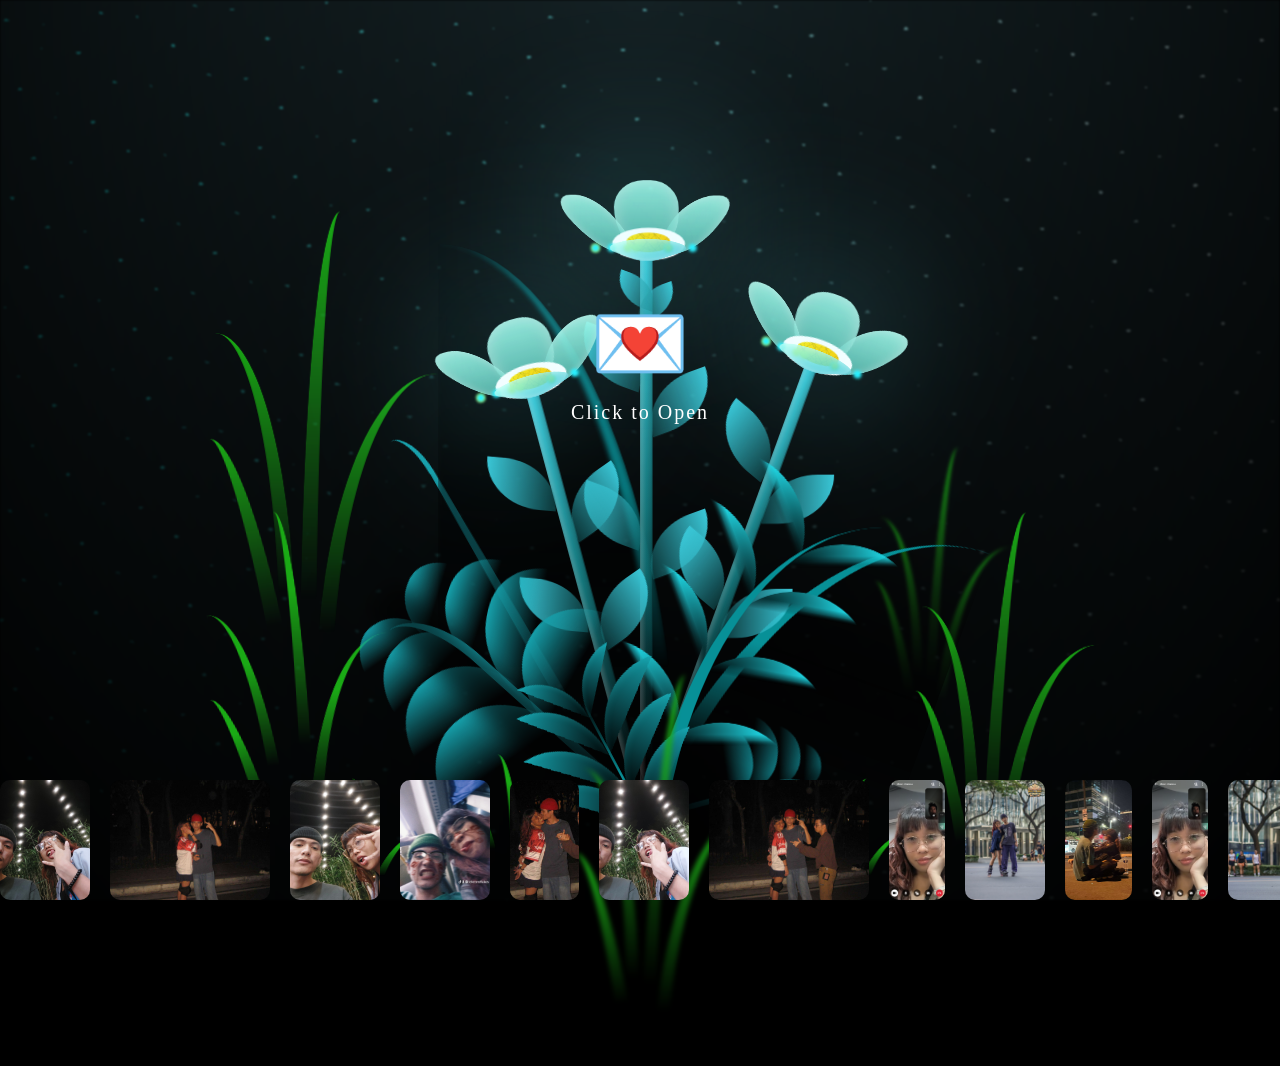
<file: index.html>
<!DOCTYPE html>
<html lang="en">

<head>
  <meta charset="UTF-8">
  <meta http-equiv="X-UA-Compatible" content="IE=edge">
  <meta name="viewport" content="width=device-width, initial-scale=1.0">
  <link rel="stylesheet" href="css/main.css">
  <link rel="icon" href="img/flowers.png" type="image/x-icon">
  <title>flowers</title>
</head>

<body class="container">
  <!-- Pembuat code: https://codepen.io/mdusmanansari/pen/BamepLe -->
  <div class="night"></div>
  <div class="flowers">
    <div class="flower flower--1">
      <div class="flower__leafs flower__leafs--1">
        <div class="flower__leaf flower__leaf--1"></div>
        <div class="flower__leaf flower__leaf--2"></div>
        <div class="flower__leaf flower__leaf--3"></div>
        <div class="flower__leaf flower__leaf--4"></div>
        <div class="flower__white-circle"></div>

        <div class="flower__light flower__light--1"></div>
        <div class="flower__light flower__light--2"></div>
        <div class="flower__light flower__light--3"></div>
        <div class="flower__light flower__light--4"></div>
        <div class="flower__light flower__light--5"></div>
        <div class="flower__light flower__light--6"></div>
        <div class="flower__light flower__light--7"></div>
        <div class="flower__light flower__light--8"></div>

      </div>
      <div class="flower__line">
        <div class="flower__line__leaf flower__line__leaf--1"></div>
        <div class="flower__line__leaf flower__line__leaf--2"></div>
        <div class="flower__line__leaf flower__line__leaf--3"></div>
        <div class="flower__line__leaf flower__line__leaf--4"></div>
        <div class="flower__line__leaf flower__line__leaf--5"></div>
        <div class="flower__line__leaf flower__line__leaf--6"></div>
      </div>
    </div>

    <div class="flower flower--2">
      <div class="flower__leafs flower__leafs--2">
        <div class="flower__leaf flower__leaf--1"></div>
        <div class="flower__leaf flower__leaf--2"></div>
        <div class="flower__leaf flower__leaf--3"></div>
        <div class="flower__leaf flower__leaf--4"></div>
        <div class="flower__white-circle"></div>

        <div class="flower__light flower__light--1"></div>
        <div class="flower__light flower__light--2"></div>
        <div class="flower__light flower__light--3"></div>
        <div class="flower__light flower__light--4"></div>
        <div class="flower__light flower__light--5"></div>
        <div class="flower__light flower__light--6"></div>
        <div class="flower__light flower__light--7"></div>
        <div class="flower__light flower__light--8"></div>

      </div>
      <div class="flower__line">
        <div class="flower__line__leaf flower__line__leaf--1"></div>
        <div class="flower__line__leaf flower__line__leaf--2"></div>
        <div class="flower__line__leaf flower__line__leaf--3"></div>
        <div class="flower__line__leaf flower__line__leaf--4"></div>
      </div>
    </div>

    <div class="flower flower--3">
      <div class="flower__leafs flower__leafs--3">
        <div class="flower__leaf flower__leaf--1"></div>
        <div class="flower__leaf flower__leaf--2"></div>
        <div class="flower__leaf flower__leaf--3"></div>
        <div class="flower__leaf flower__leaf--4"></div>
        <div class="flower__white-circle"></div>

        <div class="flower__light flower__light--1"></div>
        <div class="flower__light flower__light--2"></div>
        <div class="flower__light flower__light--3"></div>
        <div class="flower__light flower__light--4"></div>
        <div class="flower__light flower__light--5"></div>
        <div class="flower__light flower__light--6"></div>
        <div class="flower__light flower__light--7"></div>
        <div class="flower__light flower__light--8"></div>

      </div>
      <div class="flower__line">
        <div class="flower__line__leaf flower__line__leaf--1"></div>
        <div class="flower__line__leaf flower__line__leaf--2"></div>
        <div class="flower__line__leaf flower__line__leaf--3"></div>
        <div class="flower__line__leaf flower__line__leaf--4"></div>
      </div>
    </div>

    <div class="grow-ans" style="--d:1.2s">
      <div class="flower__g-long">
        <div class="flower__g-long__top"></div>
        <div class="flower__g-long__bottom"></div>
      </div>
    </div>

    <div class="growing-grass">
      <div class="flower__grass flower__grass--1">
        <div class="flower__grass--top"></div>
        <div class="flower__grass--bottom"></div>
        <div class="flower__grass__leaf flower__grass__leaf--1"></div>
        <div class="flower__grass__leaf flower__grass__leaf--2"></div>
        <div class="flower__grass__leaf flower__grass__leaf--3"></div>
        <div class="flower__grass__leaf flower__grass__leaf--4"></div>
        <div class="flower__grass__leaf flower__grass__leaf--5"></div>
        <div class="flower__grass__leaf flower__grass__leaf--6"></div>
        <div class="flower__grass__leaf flower__grass__leaf--7"></div>
        <div class="flower__grass__leaf flower__grass__leaf--8"></div>
        <div class="flower__grass__overlay"></div>
      </div>
    </div>

    <div class="growing-grass">
      <div class="flower__grass flower__grass--2">
        <div class="flower__grass--top"></div>
        <div class="flower__grass--bottom"></div>
        <div class="flower__grass__leaf flower__grass__leaf--1"></div>
        <div class="flower__grass__leaf flower__grass__leaf--2"></div>
        <div class="flower__grass__leaf flower__grass__leaf--3"></div>
        <div class="flower__grass__leaf flower__grass__leaf--4"></div>
        <div class="flower__grass__leaf flower__grass__leaf--5"></div>
        <div class="flower__grass__leaf flower__grass__leaf--6"></div>
        <div class="flower__grass__leaf flower__grass__leaf--7"></div>
        <div class="flower__grass__leaf flower__grass__leaf--8"></div>
        <div class="flower__grass__overlay"></div>
      </div>
    </div>

    <div class="grow-ans" style="--d:2.4s">
      <div class="flower__g-right flower__g-right--1">
        <div class="leaf"></div>
      </div>
    </div>

    <div class="grow-ans" style="--d:2.8s">
      <div class="flower__g-right flower__g-right--2">
        <div class="leaf"></div>
      </div>
    </div>

    <div class="grow-ans" style="--d:2.8s">
      <div class="flower__g-front">
        <div class="flower__g-front__leaf-wrapper flower__g-front__leaf-wrapper--1">
          <div class="flower__g-front__leaf"></div>
        </div>
        <div class="flower__g-front__leaf-wrapper flower__g-front__leaf-wrapper--2">
          <div class="flower__g-front__leaf"></div>
        </div>
        <div class="flower__g-front__leaf-wrapper flower__g-front__leaf-wrapper--3">
          <div class="flower__g-front__leaf"></div>
        </div>
        <div class="flower__g-front__leaf-wrapper flower__g-front__leaf-wrapper--4">
          <div class="flower__g-front__leaf"></div>
        </div>
        <div class="flower__g-front__leaf-wrapper flower__g-front__leaf-wrapper--5">
          <div class="flower__g-front__leaf"></div>
        </div>
        <div class="flower__g-front__leaf-wrapper flower__g-front__leaf-wrapper--6">
          <div class="flower__g-front__leaf"></div>
        </div>
        <div class="flower__g-front__leaf-wrapper flower__g-front__leaf-wrapper--7">
          <div class="flower__g-front__leaf"></div>
        </div>
        <div class="flower__g-front__leaf-wrapper flower__g-front__leaf-wrapper--8">
          <div class="flower__g-front__leaf"></div>
        </div>
        <div class="flower__g-front__line"></div>
      </div>
    </div>

    <div class="grow-ans" style="--d:3.2s">
      <div class="flower__g-fr">
        <div class="leaf"></div>
        <div class="flower__g-fr__leaf flower__g-fr__leaf--1"></div>
        <div class="flower__g-fr__leaf flower__g-fr__leaf--2"></div>
        <div class="flower__g-fr__leaf flower__g-fr__leaf--3"></div>
        <div class="flower__g-fr__leaf flower__g-fr__leaf--4"></div>
        <div class="flower__g-fr__leaf flower__g-fr__leaf--5"></div>
        <div class="flower__g-fr__leaf flower__g-fr__leaf--6"></div>
        <div class="flower__g-fr__leaf flower__g-fr__leaf--7"></div>
        <div class="flower__g-fr__leaf flower__g-fr__leaf--8"></div>
      </div>
    </div>

    <div class="long-g long-g--0">
      <div class="grow-ans" style="--d:3s">
        <div class="leaf leaf--0"></div>
      </div>
      <div class="grow-ans" style="--d:2.2s">
        <div class="leaf leaf--1"></div>
      </div>
      <div class="grow-ans" style="--d:3.4s">
        <div class="leaf leaf--2"></div>
      </div>
      <div class="grow-ans" style="--d:3.6s">
        <div class="leaf leaf--3"></div>
      </div>
    </div>

    <div class="long-g long-g--1">
      <div class="grow-ans" style="--d:3.6s">
        <div class="leaf leaf--0"></div>
      </div>
      <div class="grow-ans" style="--d:3.8s">
        <div class="leaf leaf--1"></div>
      </div>
      <div class="grow-ans" style="--d:4s">
        <div class="leaf leaf--2"></div>
      </div>
      <div class="grow-ans" style="--d:4.2s">
        <div class="leaf leaf--3"></div>
      </div>
    </div>

    <div class="long-g long-g--2">
      <div class="grow-ans" style="--d:4s">
        <div class="leaf leaf--0"></div>
      </div>
      <div class="grow-ans" style="--d:4.2s">
        <div class="leaf leaf--1"></div>
      </div>
      <div class="grow-ans" style="--d:4.4s">
        <div class="leaf leaf--2"></div>
      </div>
      <div class="grow-ans" style="--d:4.6s">
        <div class="leaf leaf--3"></div>
      </div>
    </div>

    <div class="long-g long-g--3">
      <div class="grow-ans" style="--d:4s">
        <div class="leaf leaf--0"></div>
      </div>
      <div class="grow-ans" style="--d:4.2s">
        <div class="leaf leaf--1"></div>
      </div>
      <div class="grow-ans" style="--d:3s">
        <div class="leaf leaf--2"></div>
      </div>
      <div class="grow-ans" style="--d:3.6s">
        <div class="leaf leaf--3"></div>
      </div>
    </div>

    <div class="long-g long-g--4">
      <div class="grow-ans" style="--d:4s">
        <div class="leaf leaf--0"></div>
      </div>
      <div class="grow-ans" style="--d:4.2s">
        <div class="leaf leaf--1"></div>
      </div>
      <div class="grow-ans" style="--d:3s">
        <div class="leaf leaf--2"></div>
      </div>
      <div class="grow-ans" style="--d:3.6s">
        <div class="leaf leaf--3"></div>
      </div>
    </div>

    <div class="long-g long-g--5">
      <div class="grow-ans" style="--d:4s">
        <div class="leaf leaf--0"></div>
      </div>
      <div class="grow-ans" style="--d:4.2s">
        <div class="leaf leaf--1"></div>
      </div>
      <div class="grow-ans" style="--d:3s">
        <div class="leaf leaf--2"></div>
      </div>
      <div class="grow-ans" style="--d:3.6s">
        <div class="leaf leaf--3"></div>
      </div>
    </div>

    <div class="long-g long-g--6">
      <div class="grow-ans" style="--d:4.2s">
        <div class="leaf leaf--0"></div>
      </div>
      <div class="grow-ans" style="--d:4.4s">
        <div class="leaf leaf--1"></div>
      </div>
      <div class="grow-ans" style="--d:4.6s">
        <div class="leaf leaf--2"></div>
      </div>
      <div class="grow-ans" style="--d:4.8s">
        <div class="leaf leaf--3"></div>
      </div>
    </div>

    <div class="long-g long-g--7">
      <div class="grow-ans" style="--d:3s">
        <div class="leaf leaf--0"></div>
      </div>
      <div class="grow-ans" style="--d:3.2s">
        <div class="leaf leaf--1"></div>
      </div>
      <div class="grow-ans" style="--d:3.5s">
        <div class="leaf leaf--2"></div>
      </div>
      <div class="grow-ans" style="--d:3.6s">
        <div class="leaf leaf--3"></div>
      </div>
    </div>
  </div>

  <div class="image-strip">
    <div class="strip-track" id="stripTrack"></div>
  </div>



  <!-- MESSAGE -->
  <!-- Envelope Screen -->
  <div class="envelope-wrapper" onclick="openLetter()">
    <div class="envelope">
      <div class="letter-front">💌</div>
    </div>
    <p class="open-text">Click to Open</p>
  </div>

  <!-- Hidden Message -->
  <div class="message-box hidden" id="loveMessage">
    <h1 class="message-title">Happy Valentine’s Day ❤️</h1>
    <p class="message-text">
      Hello love,<br><br>

      Super lucky ko kasi nakilala kita hehe.
      I don't have a gift, pero andito naman ako —
      your lover-skater na laging ready mag-assist sayo.
      (Sana magpa-assist ka pa rin kahit marunong ka na mag-stop 😄.)<br><br>

      Thank you for letting me guide you on your first day
      at sa mga tawanan natin.<br><br>

      Here’s to more skate dates and many more months with you. 💕<br><br>

      <strong>I LOVE YOU AND I MISS YOU SUPER</strong>
    </p>
  </div>



  <script src="main.js"></script>
</body>

</html>
</file>
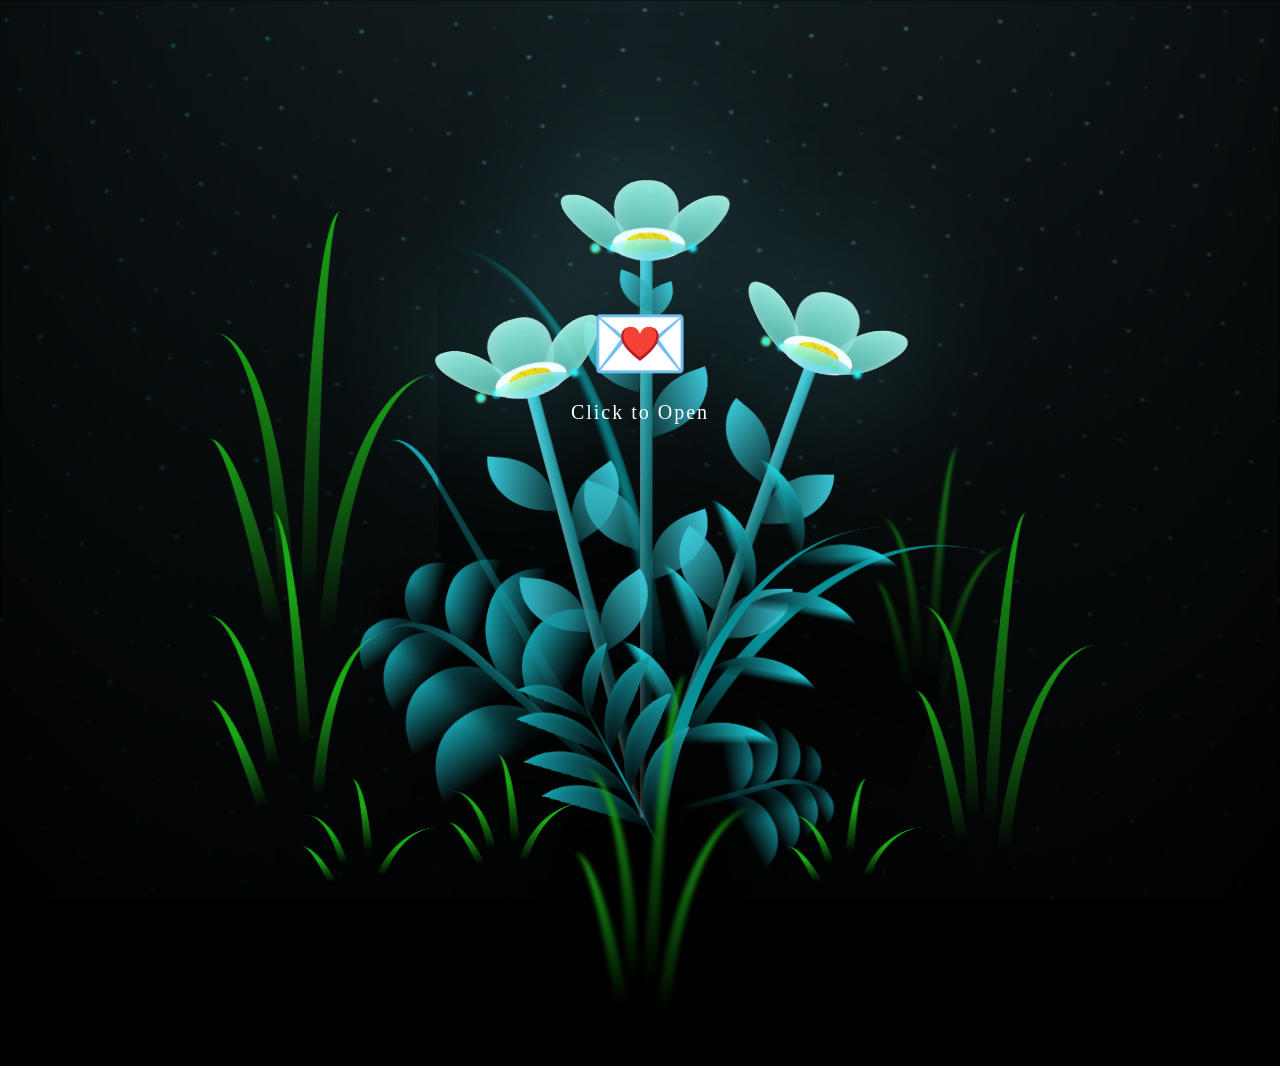
<file: flower.html>
<!DOCTYPE html>
<html lang="en">

<head>
  <meta charset="UTF-8">
  <meta http-equiv="X-UA-Compatible" content="IE=edge">
  <meta name="viewport" content="width=device-width, initial-scale=1.0">
  <link rel="stylesheet" href="css/main.css">
  <link rel="icon" href="img/flowers.png" type="image/x-icon">
  <title>flowers</title>
</head>

<body class="container">
  <!-- Pembuat code: https://codepen.io/mdusmanansari/pen/BamepLe -->
  <div class="night"></div>
  <div class="flowers">
    <div class="flower flower--1">
      <div class="flower__leafs flower__leafs--1">
        <div class="flower__leaf flower__leaf--1"></div>
        <div class="flower__leaf flower__leaf--2"></div>
        <div class="flower__leaf flower__leaf--3"></div>
        <div class="flower__leaf flower__leaf--4"></div>
        <div class="flower__white-circle"></div>

        <div class="flower__light flower__light--1"></div>
        <div class="flower__light flower__light--2"></div>
        <div class="flower__light flower__light--3"></div>
        <div class="flower__light flower__light--4"></div>
        <div class="flower__light flower__light--5"></div>
        <div class="flower__light flower__light--6"></div>
        <div class="flower__light flower__light--7"></div>
        <div class="flower__light flower__light--8"></div>

      </div>
      <div class="flower__line">
        <div class="flower__line__leaf flower__line__leaf--1"></div>
        <div class="flower__line__leaf flower__line__leaf--2"></div>
        <div class="flower__line__leaf flower__line__leaf--3"></div>
        <div class="flower__line__leaf flower__line__leaf--4"></div>
        <div class="flower__line__leaf flower__line__leaf--5"></div>
        <div class="flower__line__leaf flower__line__leaf--6"></div>
      </div>
    </div>

    <div class="flower flower--2">
      <div class="flower__leafs flower__leafs--2">
        <div class="flower__leaf flower__leaf--1"></div>
        <div class="flower__leaf flower__leaf--2"></div>
        <div class="flower__leaf flower__leaf--3"></div>
        <div class="flower__leaf flower__leaf--4"></div>
        <div class="flower__white-circle"></div>

        <div class="flower__light flower__light--1"></div>
        <div class="flower__light flower__light--2"></div>
        <div class="flower__light flower__light--3"></div>
        <div class="flower__light flower__light--4"></div>
        <div class="flower__light flower__light--5"></div>
        <div class="flower__light flower__light--6"></div>
        <div class="flower__light flower__light--7"></div>
        <div class="flower__light flower__light--8"></div>

      </div>
      <div class="flower__line">
        <div class="flower__line__leaf flower__line__leaf--1"></div>
        <div class="flower__line__leaf flower__line__leaf--2"></div>
        <div class="flower__line__leaf flower__line__leaf--3"></div>
        <div class="flower__line__leaf flower__line__leaf--4"></div>
      </div>
    </div>

    <div class="flower flower--3">
      <div class="flower__leafs flower__leafs--3">
        <div class="flower__leaf flower__leaf--1"></div>
        <div class="flower__leaf flower__leaf--2"></div>
        <div class="flower__leaf flower__leaf--3"></div>
        <div class="flower__leaf flower__leaf--4"></div>
        <div class="flower__white-circle"></div>

        <div class="flower__light flower__light--1"></div>
        <div class="flower__light flower__light--2"></div>
        <div class="flower__light flower__light--3"></div>
        <div class="flower__light flower__light--4"></div>
        <div class="flower__light flower__light--5"></div>
        <div class="flower__light flower__light--6"></div>
        <div class="flower__light flower__light--7"></div>
        <div class="flower__light flower__light--8"></div>

      </div>
      <div class="flower__line">
        <div class="flower__line__leaf flower__line__leaf--1"></div>
        <div class="flower__line__leaf flower__line__leaf--2"></div>
        <div class="flower__line__leaf flower__line__leaf--3"></div>
        <div class="flower__line__leaf flower__line__leaf--4"></div>
      </div>
    </div>

    <div class="grow-ans" style="--d:1.2s">
      <div class="flower__g-long">
        <div class="flower__g-long__top"></div>
        <div class="flower__g-long__bottom"></div>
      </div>
    </div>

    <div class="growing-grass">
      <div class="flower__grass flower__grass--1">
        <div class="flower__grass--top"></div>
        <div class="flower__grass--bottom"></div>
        <div class="flower__grass__leaf flower__grass__leaf--1"></div>
        <div class="flower__grass__leaf flower__grass__leaf--2"></div>
        <div class="flower__grass__leaf flower__grass__leaf--3"></div>
        <div class="flower__grass__leaf flower__grass__leaf--4"></div>
        <div class="flower__grass__leaf flower__grass__leaf--5"></div>
        <div class="flower__grass__leaf flower__grass__leaf--6"></div>
        <div class="flower__grass__leaf flower__grass__leaf--7"></div>
        <div class="flower__grass__leaf flower__grass__leaf--8"></div>
        <div class="flower__grass__overlay"></div>
      </div>
    </div>

    <div class="growing-grass">
      <div class="flower__grass flower__grass--2">
        <div class="flower__grass--top"></div>
        <div class="flower__grass--bottom"></div>
        <div class="flower__grass__leaf flower__grass__leaf--1"></div>
        <div class="flower__grass__leaf flower__grass__leaf--2"></div>
        <div class="flower__grass__leaf flower__grass__leaf--3"></div>
        <div class="flower__grass__leaf flower__grass__leaf--4"></div>
        <div class="flower__grass__leaf flower__grass__leaf--5"></div>
        <div class="flower__grass__leaf flower__grass__leaf--6"></div>
        <div class="flower__grass__leaf flower__grass__leaf--7"></div>
        <div class="flower__grass__leaf flower__grass__leaf--8"></div>
        <div class="flower__grass__overlay"></div>
      </div>
    </div>

    <div class="grow-ans" style="--d:2.4s">
      <div class="flower__g-right flower__g-right--1">
        <div class="leaf"></div>
      </div>
    </div>

    <div class="grow-ans" style="--d:2.8s">
      <div class="flower__g-right flower__g-right--2">
        <div class="leaf"></div>
      </div>
    </div>

    <div class="grow-ans" style="--d:2.8s">
      <div class="flower__g-front">
        <div class="flower__g-front__leaf-wrapper flower__g-front__leaf-wrapper--1">
          <div class="flower__g-front__leaf"></div>
        </div>
        <div class="flower__g-front__leaf-wrapper flower__g-front__leaf-wrapper--2">
          <div class="flower__g-front__leaf"></div>
        </div>
        <div class="flower__g-front__leaf-wrapper flower__g-front__leaf-wrapper--3">
          <div class="flower__g-front__leaf"></div>
        </div>
        <div class="flower__g-front__leaf-wrapper flower__g-front__leaf-wrapper--4">
          <div class="flower__g-front__leaf"></div>
        </div>
        <div class="flower__g-front__leaf-wrapper flower__g-front__leaf-wrapper--5">
          <div class="flower__g-front__leaf"></div>
        </div>
        <div class="flower__g-front__leaf-wrapper flower__g-front__leaf-wrapper--6">
          <div class="flower__g-front__leaf"></div>
        </div>
        <div class="flower__g-front__leaf-wrapper flower__g-front__leaf-wrapper--7">
          <div class="flower__g-front__leaf"></div>
        </div>
        <div class="flower__g-front__leaf-wrapper flower__g-front__leaf-wrapper--8">
          <div class="flower__g-front__leaf"></div>
        </div>
        <div class="flower__g-front__line"></div>
      </div>
    </div>

    <div class="grow-ans" style="--d:3.2s">
      <div class="flower__g-fr">
        <div class="leaf"></div>
        <div class="flower__g-fr__leaf flower__g-fr__leaf--1"></div>
        <div class="flower__g-fr__leaf flower__g-fr__leaf--2"></div>
        <div class="flower__g-fr__leaf flower__g-fr__leaf--3"></div>
        <div class="flower__g-fr__leaf flower__g-fr__leaf--4"></div>
        <div class="flower__g-fr__leaf flower__g-fr__leaf--5"></div>
        <div class="flower__g-fr__leaf flower__g-fr__leaf--6"></div>
        <div class="flower__g-fr__leaf flower__g-fr__leaf--7"></div>
        <div class="flower__g-fr__leaf flower__g-fr__leaf--8"></div>
      </div>
    </div>

    <div class="long-g long-g--0">
      <div class="grow-ans" style="--d:3s">
        <div class="leaf leaf--0"></div>
      </div>
      <div class="grow-ans" style="--d:2.2s">
        <div class="leaf leaf--1"></div>
      </div>
      <div class="grow-ans" style="--d:3.4s">
        <div class="leaf leaf--2"></div>
      </div>
      <div class="grow-ans" style="--d:3.6s">
        <div class="leaf leaf--3"></div>
      </div>
    </div>

    <div class="long-g long-g--1">
      <div class="grow-ans" style="--d:3.6s">
        <div class="leaf leaf--0"></div>
      </div>
      <div class="grow-ans" style="--d:3.8s">
        <div class="leaf leaf--1"></div>
      </div>
      <div class="grow-ans" style="--d:4s">
        <div class="leaf leaf--2"></div>
      </div>
      <div class="grow-ans" style="--d:4.2s">
        <div class="leaf leaf--3"></div>
      </div>
    </div>

    <div class="long-g long-g--2">
      <div class="grow-ans" style="--d:4s">
        <div class="leaf leaf--0"></div>
      </div>
      <div class="grow-ans" style="--d:4.2s">
        <div class="leaf leaf--1"></div>
      </div>
      <div class="grow-ans" style="--d:4.4s">
        <div class="leaf leaf--2"></div>
      </div>
      <div class="grow-ans" style="--d:4.6s">
        <div class="leaf leaf--3"></div>
      </div>
    </div>

    <div class="long-g long-g--3">
      <div class="grow-ans" style="--d:4s">
        <div class="leaf leaf--0"></div>
      </div>
      <div class="grow-ans" style="--d:4.2s">
        <div class="leaf leaf--1"></div>
      </div>
      <div class="grow-ans" style="--d:3s">
        <div class="leaf leaf--2"></div>
      </div>
      <div class="grow-ans" style="--d:3.6s">
        <div class="leaf leaf--3"></div>
      </div>
    </div>

    <div class="long-g long-g--4">
      <div class="grow-ans" style="--d:4s">
        <div class="leaf leaf--0"></div>
      </div>
      <div class="grow-ans" style="--d:4.2s">
        <div class="leaf leaf--1"></div>
      </div>
      <div class="grow-ans" style="--d:3s">
        <div class="leaf leaf--2"></div>
      </div>
      <div class="grow-ans" style="--d:3.6s">
        <div class="leaf leaf--3"></div>
      </div>
    </div>

    <div class="long-g long-g--5">
      <div class="grow-ans" style="--d:4s">
        <div class="leaf leaf--0"></div>
      </div>
      <div class="grow-ans" style="--d:4.2s">
        <div class="leaf leaf--1"></div>
      </div>
      <div class="grow-ans" style="--d:3s">
        <div class="leaf leaf--2"></div>
      </div>
      <div class="grow-ans" style="--d:3.6s">
        <div class="leaf leaf--3"></div>
      </div>
    </div>

    <div class="long-g long-g--6">
      <div class="grow-ans" style="--d:4.2s">
        <div class="leaf leaf--0"></div>
      </div>
      <div class="grow-ans" style="--d:4.4s">
        <div class="leaf leaf--1"></div>
      </div>
      <div class="grow-ans" style="--d:4.6s">
        <div class="leaf leaf--2"></div>
      </div>
      <div class="grow-ans" style="--d:4.8s">
        <div class="leaf leaf--3"></div>
      </div>
    </div>

    <div class="long-g long-g--7">
      <div class="grow-ans" style="--d:3s">
        <div class="leaf leaf--0"></div>
      </div>
      <div class="grow-ans" style="--d:3.2s">
        <div class="leaf leaf--1"></div>
      </div>
      <div class="grow-ans" style="--d:3.5s">
        <div class="leaf leaf--2"></div>
      </div>
      <div class="grow-ans" style="--d:3.6s">
        <div class="leaf leaf--3"></div>
      </div>
    </div>
  </div>
  <!-- MESSAGE -->
  <!-- Envelope Screen -->
  <div class="envelope-wrapper" onclick="openLetter()">
    <div class="envelope">
      <div class="letter-front">💌</div>
    </div>
    <p class="open-text">Click to Open</p>
  </div>

  <!-- Hidden Message -->
  <div class="message-box hidden" id="loveMessage">
    <h1 class="message-title">Happy Valentine’s Day ❤️</h1>
    <p class="message-text">
      Hello love,<br><br>

      Super lucky ko kasi nakilala kita hehe.
      I don't have a gift, pero andito naman ako —
      your lover-skater na laging ready mag-assist sayo.
      (Sana magpa-assist ka pa rin kahit marunong ka na mag-stop 😄.)<br><br>

      Thank you for letting me guide you on your first day
      at sa mga tawanan natin.<br><br>

      Here’s to more skate dates and many more months with you. 💕<br><br>

      <strong>I LOVE YOU AND I MISS YOU SUPER</strong>
    </p>
  </div>



  <script src="main.js"></script>
</body>

</html>
</file>
<file: css/main.css>
*,
*::after,
*::before {
  padding: 0;
  margin: 0;
  box-sizing: border-box;
}

:root {
  --dark-color: #000;
}


/* START OF TEXT */
.message-box {
  position: absolute;
  top: 15%;
  left: 50%;
  transform: translateX(-50%);
  text-align: center;
  background: rgba(0, 0, 0, 0.5);
  padding: 25px 35px;
  border-radius: 20px;
  backdrop-filter: blur(10px);
  color: white;
  width: 80%;
  max-width: 400px;
  z-index: 10;
  animation: fadeIn 2s ease-in-out;
}

.message-title {
  font-size: 28px;
  margin-bottom: 10px;
}

.message-text {
  font-size: 16px;
  line-height: 1.6;
}

.message-btn {
  margin-top: 15px;
  padding: 10px 20px;
  border: none;
  border-radius: 20px;
  background: #ff6fa5;
  color: white;
  cursor: pointer;
  transition: 0.3s;
}

.message-btn:hover {
  background: #ff3f8e;
}


/* Envelope Screen */
.envelope-wrapper {
  position: absolute;
  top: 40%;
  left: 50%;
  transform: translate(-50%, -50%);
  text-align: center;
  cursor: pointer;
  z-index: 20;
  animation: fadeIn 2s ease-in-out;
}

.envelope {
  font-size: 80px;
  transition: transform 0.4s ease;
}

.envelope:hover {
  transform: scale(1.2);
}

.open-text {
  margin-top: 10px;
  font-size: 20px;
  color: white;
  letter-spacing: 2px;
}

/* Hide message at first */
.hidden {
  display: none;
}

/* Smooth message appearance */
.message-box {
  animation: fadeUp 1.5s ease forwards;
}

@keyframes fadeUp {
  from { opacity: 0; transform: translate(-50%, 30px); }
  to { opacity: 1; transform: translate(-50%, 0); }
}

/* END OF TEXT */

.message-box {
  transition: all 0.6s ease;
  overflow: hidden;
  cursor: pointer;
  max-height: 1000px; /* large enough to fit content */
  opacity: 1;
}

.hidden {
  display: none;
}

.message-box {
  transition: all 0.6s ease;
  overflow: hidden;
  max-height: 1000px;
  opacity: 1;
  cursor: pointer;
}

.message-box.collapsing {
  max-height: 0;
  opacity: 0;
  padding: 0;
}



/* image strip */
.image-strip {
  width: 100%;
  overflow: hidden;
  position: fixed;   /* change to relative if you want */
  bottom: 0;         /* strip at bottom */
  background: transparent;
}

.strip-track {
  display: flex;
  width: max-content;
  animation: scrollStrip 20s linear infinite;
}

.strip-track img {
  height: 120px;       /* change size here */
  margin-right: 20px;
  border-radius: 10px;
}

@keyframes scrollStrip {
  from {
    transform: translateX(0);
  }
  to {
    transform: translateX(-50%);
  }
}





@keyframes fadeIn {
  from { opacity: 0; transform: translate(-50%, -20px); }
  to { opacity: 1; transform: translate(-50%, 0); }
}


body {
  display: flex;
  align-items: flex-end;
  justify-content: center;
  min-height: 100vh;
  background-color: var(--dark-color);
  overflow: hidden;
  perspective: 1000px;
}

.night {
  position: fixed;
  left: 50%;
  top: 0;
  transform: translateX(-50%);
  width: 100%;
  height: 100%;
  filter: blur(0.1vmin);
  background-image: radial-gradient(
      ellipse at top,
      transparent 0%,
      var(--dark-color)
    ),
    radial-gradient(
      ellipse at bottom,
      var(--dark-color),
      rgba(145, 233, 255, 0.2)
    ),
    repeating-linear-gradient(
      220deg,
      rgb(0, 0, 0) 0px,
      rgb(0, 0, 0) 19px,
      transparent 19px,
      transparent 22px
    ),
    repeating-linear-gradient(
      189deg,
      rgb(0, 0, 0) 0px,
      rgb(0, 0, 0) 19px,
      transparent 19px,
      transparent 22px
    ),
    repeating-linear-gradient(
      148deg,
      rgb(0, 0, 0) 0px,
      rgb(0, 0, 0) 19px,
      transparent 19px,
      transparent 22px
    ),
    linear-gradient(90deg, rgb(0, 255, 250), rgb(240, 240, 240));
}

.flowers {
  position: relative;
  transform: scale(0.9);
}

.flower {
  position: absolute;
  bottom: 10vmin;
  transform-origin: bottom center;
  z-index: 10;
  --fl-speed: 0.8s;
}
.flower--1 {
  -webkit-animation: moving-flower-1 4s linear infinite;
  animation: moving-flower-1 4s linear infinite;
}
.flower--1 .flower__line {
  height: 70vmin;
  -webkit-animation-delay: 0.3s;
  animation-delay: 0.3s;
}
.flower--1 .flower__line__leaf--1 {
  -webkit-animation: blooming-leaf-right var(--fl-speed) 1.6s backwards;
  animation: blooming-leaf-right var(--fl-speed) 1.6s backwards;
}
.flower--1 .flower__line__leaf--2 {
  -webkit-animation: blooming-leaf-right var(--fl-speed) 1.4s backwards;
  animation: blooming-leaf-right var(--fl-speed) 1.4s backwards;
}
.flower--1 .flower__line__leaf--3 {
  -webkit-animation: blooming-leaf-left var(--fl-speed) 1.2s backwards;
  animation: blooming-leaf-left var(--fl-speed) 1.2s backwards;
}
.flower--1 .flower__line__leaf--4 {
  -webkit-animation: blooming-leaf-left var(--fl-speed) 1s backwards;
  animation: blooming-leaf-left var(--fl-speed) 1s backwards;
}
.flower--1 .flower__line__leaf--5 {
  -webkit-animation: blooming-leaf-right var(--fl-speed) 1.8s backwards;
  animation: blooming-leaf-right var(--fl-speed) 1.8s backwards;
}
.flower--1 .flower__line__leaf--6 {
  -webkit-animation: blooming-leaf-left var(--fl-speed) 2s backwards;
  animation: blooming-leaf-left var(--fl-speed) 2s backwards;
}
.flower--2 {
  left: 50%;
  transform: rotate(20deg);
  -webkit-animation: moving-flower-2 4s linear infinite;
  animation: moving-flower-2 4s linear infinite;
}
.flower--2 .flower__line {
  height: 60vmin;
  -webkit-animation-delay: 0.6s;
  animation-delay: 0.6s;
}
.flower--2 .flower__line__leaf--1 {
  -webkit-animation: blooming-leaf-right var(--fl-speed) 1.9s backwards;
  animation: blooming-leaf-right var(--fl-speed) 1.9s backwards;
}
.flower--2 .flower__line__leaf--2 {
  -webkit-animation: blooming-leaf-right var(--fl-speed) 1.7s backwards;
  animation: blooming-leaf-right var(--fl-speed) 1.7s backwards;
}
.flower--2 .flower__line__leaf--3 {
  -webkit-animation: blooming-leaf-left var(--fl-speed) 1.5s backwards;
  animation: blooming-leaf-left var(--fl-speed) 1.5s backwards;
}
.flower--2 .flower__line__leaf--4 {
  -webkit-animation: blooming-leaf-left var(--fl-speed) 1.3s backwards;
  animation: blooming-leaf-left var(--fl-speed) 1.3s backwards;
}
.flower--3 {
  left: 50%;
  transform: rotate(-15deg);
  -webkit-animation: moving-flower-3 4s linear infinite;
  animation: moving-flower-3 4s linear infinite;
}
.flower--3 .flower__line {
  -webkit-animation-delay: 0.9s;
  animation-delay: 0.9s;
}
.flower--3 .flower__line__leaf--1 {
  -webkit-animation: blooming-leaf-right var(--fl-speed) 2.5s backwards;
  animation: blooming-leaf-right var(--fl-speed) 2.5s backwards;
}
.flower--3 .flower__line__leaf--2 {
  -webkit-animation: blooming-leaf-right var(--fl-speed) 2.3s backwards;
  animation: blooming-leaf-right var(--fl-speed) 2.3s backwards;
}
.flower--3 .flower__line__leaf--3 {
  -webkit-animation: blooming-leaf-left var(--fl-speed) 2.1s backwards;
  animation: blooming-leaf-left var(--fl-speed) 2.1s backwards;
}
.flower--3 .flower__line__leaf--4 {
  -webkit-animation: blooming-leaf-left var(--fl-speed) 1.9s backwards;
  animation: blooming-leaf-left var(--fl-speed) 1.9s backwards;
}
.flower__leafs {
  position: relative;
  -webkit-animation: blooming-flower 2s backwards;
  animation: blooming-flower 2s backwards;
}
.flower__leafs--1 {
  -webkit-animation-delay: 1.1s;
  animation-delay: 1.1s;
}
.flower__leafs--2 {
  -webkit-animation-delay: 1.4s;
  animation-delay: 1.4s;
}
.flower__leafs--3 {
  -webkit-animation-delay: 1.7s;
  animation-delay: 1.7s;
}
.flower__leafs::after {
  content: "";
  position: absolute;
  left: 0;
  top: 0;
  transform: translate(-50%, -100%);
  width: 8vmin;
  height: 8vmin;
  background-color: #6bf0ff;
  filter: blur(10vmin);
}
.flower__leaf {
  position: absolute;
  bottom: 0;
  left: 50%;
  width: 8vmin;
  height: 11vmin;
  border-radius: 51% 49% 47% 53%/44% 45% 55% 69%;
  background-color: #a7ffee;
  background-image: linear-gradient(to top, #54b8aa, #a7ffee);
  transform-origin: bottom center;
  opacity: 0.9;
  box-shadow: inset 0 0 2vmin rgba(255, 255, 255, 0.5);
}
.flower__leaf--1 {
  transform: translate(-10%, 1%) rotateY(40deg) rotateX(-50deg);
}
.flower__leaf--2 {
  transform: translate(-50%, -4%) rotateX(40deg);
}
.flower__leaf--3 {
  transform: translate(-90%, 0%) rotateY(45deg) rotateX(50deg);
}
.flower__leaf--4 {
  width: 8vmin;
  height: 8vmin;
  transform-origin: bottom left;
  border-radius: 4vmin 10vmin 4vmin 4vmin;
  transform: translate(0%, 18%) rotateX(70deg) rotate(-43deg);
  background-image: linear-gradient(to top, #39c6d6, #a7ffee);
  z-index: 1;
  opacity: 0.8;
}
.flower__white-circle {
  position: absolute;
  left: -3.5vmin;
  top: -3vmin;
  width: 9vmin;
  height: 4vmin;
  border-radius: 50%;
  background-color: #fff;
}
.flower__white-circle::after {
  content: "";
  position: absolute;
  left: 50%;
  top: 45%;
  transform: translate(-50%, -50%);
  width: 60%;
  height: 60%;
  border-radius: inherit;
  background-image: repeating-linear-gradient(
      135deg,
      rgba(0, 0, 0, 0.03) 0px,
      rgba(0, 0, 0, 0.03) 1px,
      transparent 1px,
      transparent 12px
    ),
    repeating-linear-gradient(
      45deg,
      rgba(0, 0, 0, 0.03) 0px,
      rgba(0, 0, 0, 0.03) 1px,
      transparent 1px,
      transparent 12px
    ),
    repeating-linear-gradient(
      67.5deg,
      rgba(0, 0, 0, 0.03) 0px,
      rgba(0, 0, 0, 0.03) 1px,
      transparent 1px,
      transparent 12px
    ),
    repeating-linear-gradient(
      135deg,
      rgba(0, 0, 0, 0.03) 0px,
      rgba(0, 0, 0, 0.03) 1px,
      transparent 1px,
      transparent 12px
    ),
    repeating-linear-gradient(
      45deg,
      rgba(0, 0, 0, 0.03) 0px,
      rgba(0, 0, 0, 0.03) 1px,
      transparent 1px,
      transparent 12px
    ),
    repeating-linear-gradient(
      112.5deg,
      rgba(0, 0, 0, 0.03) 0px,
      rgba(0, 0, 0, 0.03) 1px,
      transparent 1px,
      transparent 12px
    ),
    repeating-linear-gradient(
      112.5deg,
      rgba(0, 0, 0, 0.03) 0px,
      rgba(0, 0, 0, 0.03) 1px,
      transparent 1px,
      transparent 12px
    ),
    repeating-linear-gradient(
      45deg,
      rgba(0, 0, 0, 0.03) 0px,
      rgba(0, 0, 0, 0.03) 1px,
      transparent 1px,
      transparent 12px
    ),
    repeating-linear-gradient(
      22.5deg,
      rgba(0, 0, 0, 0.03) 0px,
      rgba(0, 0, 0, 0.03) 1px,
      transparent 1px,
      transparent 12px
    ),
    repeating-linear-gradient(
      45deg,
      rgba(0, 0, 0, 0.03) 0px,
      rgba(0, 0, 0, 0.03) 1px,
      transparent 1px,
      transparent 12px
    ),
    repeating-linear-gradient(
      22.5deg,
      rgba(0, 0, 0, 0.03) 0px,
      rgba(0, 0, 0, 0.03) 1px,
      transparent 1px,
      transparent 12px
    ),
    repeating-linear-gradient(
      135deg,
      rgba(0, 0, 0, 0.03) 0px,
      rgba(0, 0, 0, 0.03) 1px,
      transparent 1px,
      transparent 12px
    ),
    repeating-linear-gradient(
      157.5deg,
      rgba(0, 0, 0, 0.03) 0px,
      rgba(0, 0, 0, 0.03) 1px,
      transparent 1px,
      transparent 12px
    ),
    repeating-linear-gradient(
      67.5deg,
      rgba(0, 0, 0, 0.03) 0px,
      rgba(0, 0, 0, 0.03) 1px,
      transparent 1px,
      transparent 12px
    ),
    repeating-linear-gradient(
      67.5deg,
      rgba(0, 0, 0, 0.03) 0px,
      rgba(0, 0, 0, 0.03) 1px,
      transparent 1px,
      transparent 12px
    ),
    linear-gradient(90deg, rgb(255, 235, 18), rgb(255, 206, 0));
}
.flower__line {
  height: 55vmin;
  width: 1.5vmin;
  background-image: linear-gradient(
      to left,
      rgba(0, 0, 0, 0.2),
      transparent,
      rgba(255, 255, 255, 0.2)
    ),
    linear-gradient(to top, transparent 10%, #14757a, #39c6d6);
  box-shadow: inset 0 0 2px rgba(0, 0, 0, 0.5);
  -webkit-animation: grow-flower-tree 4s backwards;
  animation: grow-flower-tree 4s backwards;
}
.flower__line__leaf {
  --w: 7vmin;
  --h: calc(var(--w) + 2vmin);
  position: absolute;
  top: 20%;
  left: 90%;
  width: var(--w);
  height: var(--h);
  border-top-right-radius: var(--h);
  border-bottom-left-radius: var(--h);
  background-image: linear-gradient(to top, rgba(20, 117, 122, 0.4), #39c6d6);
}
.flower__line__leaf--1 {
  transform: rotate(70deg) rotateY(30deg);
}
.flower__line__leaf--2 {
  top: 45%;
  transform: rotate(70deg) rotateY(30deg);
}
.flower__line__leaf--3,
.flower__line__leaf--4,
.flower__line__leaf--6 {
  border-top-right-radius: 0;
  border-bottom-left-radius: 0;
  border-top-left-radius: var(--h);
  border-bottom-right-radius: var(--h);
  left: -460%;
  top: 12%;
  transform: rotate(-70deg) rotateY(30deg);
}
.flower__line__leaf--4 {
  top: 40%;
}

.flower__line__leaf--5 {
  top: 0;
  transform-origin: left;
  transform: rotate(70deg) rotateY(30deg) scale(0.6);
}
.flower__line__leaf--6 {
  top: -2%;
  left: -450%;
  transform-origin: right;
  transform: rotate(-70deg) rotateY(30deg) scale(0.6);
}
.flower__light {
  position: absolute;
  bottom: 0vmin;
  width: 1vmin;
  height: 1vmin;
  background-color: rgb(255, 251, 0);
  border-radius: 50%;
  filter: blur(0.2vmin);
  -webkit-animation: light-ans 4s linear infinite backwards;
  animation: light-ans 4s linear infinite backwards;
}
.flower__light:nth-child(odd) {
  background-color: #23f0ff;
}
.flower__light--1 {
  left: -2vmin;
  -webkit-animation-delay: 1s;
  animation-delay: 1s;
}
.flower__light--2 {
  left: 3vmin;
  -webkit-animation-delay: 0.5s;
  animation-delay: 0.5s;
}
.flower__light--3 {
  left: -6vmin;
  -webkit-animation-delay: 0.3s;
  animation-delay: 0.3s;
}
.flower__light--4 {
  left: 6vmin;
  -webkit-animation-delay: 0.9s;
  animation-delay: 0.9s;
}
.flower__light--5 {
  left: -1vmin;
  -webkit-animation-delay: 1.5s;
  animation-delay: 1.5s;
}
.flower__light--6 {
  left: -4vmin;
  -webkit-animation-delay: 3s;
  animation-delay: 3s;
}
.flower__light--7 {
  left: 3vmin;
  -webkit-animation-delay: 2s;
  animation-delay: 2s;
}
.flower__light--8 {
  left: -6vmin;
  -webkit-animation-delay: 3.5s;
  animation-delay: 3.5s;
}
.flower__grass {
  --c: #159faa;
  --line-w: 1.5vmin;
  position: absolute;
  bottom: 12vmin;
  left: -7vmin;
  display: flex;
  flex-direction: column;
  align-items: flex-end;
  z-index: 20;
  transform-origin: bottom center;
  transform: rotate(-48deg) rotateY(40deg);
}
.flower__grass--1 {
  -webkit-animation: moving-grass 2s linear infinite;
  animation: moving-grass 2s linear infinite;
}
.flower__grass--2 {
  left: 2vmin;
  bottom: 10vmin;
  transform: scale(0.5) rotate(75deg) rotateX(10deg) rotateY(-200deg);
  opacity: 0.8;
  z-index: 0;
  -webkit-animation: moving-grass--2 1.5s linear infinite;
  animation: moving-grass--2 1.5s linear infinite;
}
.flower__grass--top {
  width: 7vmin;
  height: 10vmin;
  border-top-right-radius: 100%;
  border-right: var(--line-w) solid var(--c);
  transform-origin: bottom center;
  transform: rotate(-2deg);
}
.flower__grass--bottom {
  margin-top: -2px;
  width: var(--line-w);
  height: 25vmin;
  background-image: linear-gradient(to top, transparent, var(--c));
}
.flower__grass__leaf {
  --size: 10vmin;
  position: absolute;
  width: calc(var(--size) * 2.1);
  height: var(--size);
  border-top-left-radius: var(--size);
  border-top-right-radius: var(--size);
  background-image: linear-gradient(
    to top,
    transparent,
    transparent 30%,
    var(--c)
  );
  z-index: 100;
}
.flower__grass__leaf--1 {
  top: -6%;
  left: 30%;
  --size: 6vmin;
  transform: rotate(-20deg);
  -webkit-animation: growing-grass-ans--1 2s 2.6s backwards;
  animation: growing-grass-ans--1 2s 2.6s backwards;
}
@-webkit-keyframes growing-grass-ans--1 {
  0% {
    transform-origin: bottom left;
    transform: rotate(-20deg) scale(0);
  }
}
@keyframes growing-grass-ans--1 {
  0% {
    transform-origin: bottom left;
    transform: rotate(-20deg) scale(0);
  }
}
.flower__grass__leaf--2 {
  top: -5%;
  left: -110%;
  --size: 6vmin;
  transform: rotate(10deg);
  -webkit-animation: growing-grass-ans--2 2s 2.4s linear backwards;
  animation: growing-grass-ans--2 2s 2.4s linear backwards;
}
@-webkit-keyframes growing-grass-ans--2 {
  0% {
    transform-origin: bottom right;
    transform: rotate(10deg) scale(0);
  }
}
@keyframes growing-grass-ans--2 {
  0% {
    transform-origin: bottom right;
    transform: rotate(10deg) scale(0);
  }
}
.flower__grass__leaf--3 {
  top: 5%;
  left: 60%;
  --size: 8vmin;
  transform: rotate(-18deg) rotateX(-20deg);
  -webkit-animation: growing-grass-ans--3 2s 2.2s linear backwards;
  animation: growing-grass-ans--3 2s 2.2s linear backwards;
}
@-webkit-keyframes growing-grass-ans--3 {
  0% {
    transform-origin: bottom left;
    transform: rotate(-18deg) rotateX(-20deg) scale(0);
  }
}
@keyframes growing-grass-ans--3 {
  0% {
    transform-origin: bottom left;
    transform: rotate(-18deg) rotateX(-20deg) scale(0);
  }
}
.flower__grass__leaf--4 {
  top: 6%;
  left: -135%;
  --size: 8vmin;
  transform: rotate(2deg);
  -webkit-animation: growing-grass-ans--4 2s 2s linear backwards;
  animation: growing-grass-ans--4 2s 2s linear backwards;
}
@-webkit-keyframes growing-grass-ans--4 {
  0% {
    transform-origin: bottom right;
    transform: rotate(2deg) scale(0);
  }
}
@keyframes growing-grass-ans--4 {
  0% {
    transform-origin: bottom right;
    transform: rotate(2deg) scale(0);
  }
}
.flower__grass__leaf--5 {
  top: 20%;
  left: 60%;
  --size: 10vmin;
  transform: rotate(-24deg) rotateX(-20deg);
  -webkit-animation: growing-grass-ans--5 2s 1.8s linear backwards;
  animation: growing-grass-ans--5 2s 1.8s linear backwards;
}
@-webkit-keyframes growing-grass-ans--5 {
  0% {
    transform-origin: bottom left;
    transform: rotate(-24deg) rotateX(-20deg) scale(0);
  }
}
@keyframes growing-grass-ans--5 {
  0% {
    transform-origin: bottom left;
    transform: rotate(-24deg) rotateX(-20deg) scale(0);
  }
}
.flower__grass__leaf--6 {
  top: 22%;
  left: -180%;
  --size: 10vmin;
  transform: rotate(10deg);
  -webkit-animation: growing-grass-ans--6 2s 1.6s linear backwards;
  animation: growing-grass-ans--6 2s 1.6s linear backwards;
}
@-webkit-keyframes growing-grass-ans--6 {
  0% {
    transform-origin: bottom right;
    transform: rotate(10deg) scale(0);
  }
}
@keyframes growing-grass-ans--6 {
  0% {
    transform-origin: bottom right;
    transform: rotate(10deg) scale(0);
  }
}
.flower__grass__leaf--7 {
  top: 39%;
  left: 70%;
  --size: 10vmin;
  transform: rotate(-10deg);
  -webkit-animation: growing-grass-ans--7 2s 1.4s linear backwards;
  animation: growing-grass-ans--7 2s 1.4s linear backwards;
}
@-webkit-keyframes growing-grass-ans--7 {
  0% {
    transform-origin: bottom left;
    transform: rotate(-10deg) scale(0);
  }
}
@keyframes growing-grass-ans--7 {
  0% {
    transform-origin: bottom left;
    transform: rotate(-10deg) scale(0);
  }
}
.flower__grass__leaf--8 {
  top: 40%;
  left: -215%;
  --size: 11vmin;
  transform: rotate(10deg);
  -webkit-animation: growing-grass-ans--8 2s 1.2s linear backwards;
  animation: growing-grass-ans--8 2s 1.2s linear backwards;
}
@-webkit-keyframes growing-grass-ans--8 {
  0% {
    transform-origin: bottom right;
    transform: rotate(10deg) scale(0);
  }
}
@keyframes growing-grass-ans--8 {
  0% {
    transform-origin: bottom right;
    transform: rotate(10deg) scale(0);
  }
}
.flower__grass__overlay {
  position: absolute;
  top: -10%;
  right: 0%;
  width: 100%;
  height: 100%;
  background-color: rgba(0, 0, 0, 0.6);
  filter: blur(1.5vmin);
  z-index: 100;
}
.flower__g-long {
  --w: 2vmin;
  --h: 6vmin;
  --c: #159faa;
  position: absolute;
  bottom: 10vmin;
  left: -3vmin;
  transform-origin: bottom center;
  transform: rotate(-30deg) rotateY(-20deg);
  display: flex;
  flex-direction: column;
  align-items: flex-end;
  -webkit-animation: flower-g-long-ans 3s linear infinite;
  animation: flower-g-long-ans 3s linear infinite;
}
@-webkit-keyframes flower-g-long-ans {
  0%,
  100% {
    transform: rotate(-30deg) rotateY(-20deg);
  }
  50% {
    transform: rotate(-32deg) rotateY(-20deg);
  }
}
@keyframes flower-g-long-ans {
  0%,
  100% {
    transform: rotate(-30deg) rotateY(-20deg);
  }
  50% {
    transform: rotate(-32deg) rotateY(-20deg);
  }
}
.flower__g-long__top {
  top: calc(var(--h) * -1);
  width: calc(var(--w) + 1vmin);
  height: var(--h);
  border-top-right-radius: 100%;
  border-right: 0.7vmin solid var(--c);
  transform: translate(-0.7vmin, 1vmin);
}
.flower__g-long__bottom {
  width: var(--w);
  height: 50vmin;
  transform-origin: bottom center;
  background-image: linear-gradient(to top, transparent 30%, var(--c));
  box-shadow: inset 0 0 2px rgba(0, 0, 0, 0.5);
  -webkit-clip-path: polygon(35% 0, 65% 1%, 100% 100%, 0% 100%);
  clip-path: polygon(35% 0, 65% 1%, 100% 100%, 0% 100%);
}
.flower__g-right {
  position: absolute;
  bottom: 6vmin;
  left: -2vmin;
  transform-origin: bottom left;
  transform: rotate(20deg);
}
.flower__g-right .leaf {
  width: 30vmin;
  height: 50vmin;
  border-top-left-radius: 100%;
  border-left: 2vmin solid #079097;
  background-image: linear-gradient(
    to bottom,
    transparent,
    var(--dark-color) 60%
  );
  -webkit-mask-image: linear-gradient(to top, transparent 30%, #079097 60%);
}
.flower__g-right--1 {
  -webkit-animation: flower-g-right-ans 2.5s linear infinite;
  animation: flower-g-right-ans 2.5s linear infinite;
}
.flower__g-right--2 {
  left: 5vmin;
  transform: rotateY(-180deg);
  -webkit-animation: flower-g-right-ans--2 3s linear infinite;
  animation: flower-g-right-ans--2 3s linear infinite;
}
.flower__g-right--2 .leaf {
  height: 75vmin;
  filter: blur(0.3vmin);
  opacity: 0.8;
}
@-webkit-keyframes flower-g-right-ans {
  0%,
  100% {
    transform: rotate(20deg);
  }
  50% {
    transform: rotate(24deg) rotateX(-20deg);
  }
}
@keyframes flower-g-right-ans {
  0%,
  100% {
    transform: rotate(20deg);
  }
  50% {
    transform: rotate(24deg) rotateX(-20deg);
  }
}
@-webkit-keyframes flower-g-right-ans--2 {
  0%,
  100% {
    transform: rotateY(-180deg) rotate(0deg) rotateX(-20deg);
  }
  50% {
    transform: rotateY(-180deg) rotate(6deg) rotateX(-20deg);
  }
}
@keyframes flower-g-right-ans--2 {
  0%,
  100% {
    transform: rotateY(-180deg) rotate(0deg) rotateX(-20deg);
  }
  50% {
    transform: rotateY(-180deg) rotate(6deg) rotateX(-20deg);
  }
}
.flower__g-front {
  position: absolute;
  bottom: 6vmin;
  left: 2.5vmin;
  z-index: 100;
  transform-origin: bottom center;
  transform: rotate(-28deg) rotateY(30deg) scale(1.04);
  -webkit-animation: flower__g-front-ans 2s linear infinite;
  animation: flower__g-front-ans 2s linear infinite;
}
@-webkit-keyframes flower__g-front-ans {
  0%,
  100% {
    transform: rotate(-28deg) rotateY(30deg) scale(1.04);
  }
  50% {
    transform: rotate(-35deg) rotateY(40deg) scale(1.04);
  }
}
@keyframes flower__g-front-ans {
  0%,
  100% {
    transform: rotate(-28deg) rotateY(30deg) scale(1.04);
  }
  50% {
    transform: rotate(-35deg) rotateY(40deg) scale(1.04);
  }
}
.flower__g-front__line {
  width: 0.3vmin;
  height: 20vmin;
  background-image: linear-gradient(
    to top,
    transparent,
    #079097,
    transparent 100%
  );
  position: relative;
}
.flower__g-front__leaf-wrapper {
  position: absolute;
  top: 0;
  left: 0;
  transform-origin: bottom left;
  transform: rotate(10deg);
}
.flower__g-front__leaf-wrapper:nth-child(even) {
  left: 0vmin;
  transform: rotateY(-180deg) rotate(5deg);
  -webkit-animation: flower__g-front__leaf-left-ans 1s ease-in backwards;
  animation: flower__g-front__leaf-left-ans 1s ease-in backwards;
}
.flower__g-front__leaf-wrapper:nth-child(odd) {
  -webkit-animation: flower__g-front__leaf-ans 1s ease-in backwards;
  animation: flower__g-front__leaf-ans 1s ease-in backwards;
}
.flower__g-front__leaf-wrapper--1 {
  top: -8vmin;
  transform: scale(0.7);
  -webkit-animation: flower__g-front__leaf-ans 1s 5.5s ease-in backwards !important;
  animation: flower__g-front__leaf-ans 1s 5.5s ease-in backwards !important;
}
.flower__g-front__leaf-wrapper--2 {
  top: -8vmin;
  transform: rotateY(-180deg) scale(0.7) !important;
  -webkit-animation: flower__g-front__leaf-left-ans-2 1s 4.6s ease-in backwards !important;
  animation: flower__g-front__leaf-left-ans-2 1s 4.6s ease-in backwards !important;
}
.flower__g-front__leaf-wrapper--3 {
  top: -3vmin;
  -webkit-animation: flower__g-front__leaf-ans 1s 4.6s ease-in backwards;
  animation: flower__g-front__leaf-ans 1s 4.6s ease-in backwards;
}
.flower__g-front__leaf-wrapper--4 {
  top: -3vmin;
  transform: rotateY(-180deg) scale(0.9) !important;
  -webkit-animation: flower__g-front__leaf-left-ans-2 1s 4.6s ease-in backwards !important;
  animation: flower__g-front__leaf-left-ans-2 1s 4.6s ease-in backwards !important;
}
@-webkit-keyframes flower__g-front__leaf-left-ans-2 {
  0% {
    transform: rotateY(-180deg) scale(0);
  }
}
@keyframes flower__g-front__leaf-left-ans-2 {
  0% {
    transform: rotateY(-180deg) scale(0);
  }
}
.flower__g-front__leaf-wrapper--5,
.flower__g-front__leaf-wrapper--6 {
  top: 2vmin;
}
.flower__g-front__leaf-wrapper--7,
.flower__g-front__leaf-wrapper--8 {
  top: 6.5vmin;
}
.flower__g-front__leaf-wrapper--2 {
  -webkit-animation-delay: 5.2s !important;
  animation-delay: 5.2s !important;
}
.flower__g-front__leaf-wrapper--3 {
  -webkit-animation-delay: 4.9s !important;
  animation-delay: 4.9s !important;
}
.flower__g-front__leaf-wrapper--5 {
  -webkit-animation-delay: 4.3s !important;
  animation-delay: 4.3s !important;
}
.flower__g-front__leaf-wrapper--6 {
  -webkit-animation-delay: 4.1s !important;
  animation-delay: 4.1s !important;
}
.flower__g-front__leaf-wrapper--7 {
  -webkit-animation-delay: 3.8s !important;
  animation-delay: 3.8s !important;
}
.flower__g-front__leaf-wrapper--8 {
  -webkit-animation-delay: 3.5s !important;
  animation-delay: 3.5s !important;
}
@-webkit-keyframes flower__g-front__leaf-ans {
  0% {
    transform: rotate(10deg) scale(0);
  }
}
@keyframes flower__g-front__leaf-ans {
  0% {
    transform: rotate(10deg) scale(0);
  }
}
@-webkit-keyframes flower__g-front__leaf-left-ans {
  0% {
    transform: rotateY(-180deg) rotate(5deg) scale(0);
  }
}
@keyframes flower__g-front__leaf-left-ans {
  0% {
    transform: rotateY(-180deg) rotate(5deg) scale(0);
  }
}
.flower__g-front__leaf {
  width: 10vmin;
  height: 10vmin;
  border-radius: 100% 0% 0% 100%/100% 100% 0% 0%;
  box-shadow: inset 0 2px 1vmin hsla(184deg, 97%, 58%, 0.2);
  background-image: linear-gradient(
      to bottom left,
      transparent,
      var(--dark-color)
    ),
    linear-gradient(to bottom right, #159faa 50%, transparent 50%, transparent);
  -webkit-mask-image: linear-gradient(
    to bottom right,
    #159faa 50%,
    transparent 50%,
    transparent
  );
  mask-image: linear-gradient(
    to bottom right,
    #159faa 50%,
    transparent 50%,
    transparent
  );
}
.flower__g-fr {
  position: absolute;
  bottom: -4vmin;
  left: vmin;
  transform-origin: bottom left;
  z-index: 10;
  -webkit-animation: flower__g-fr-ans 2s linear infinite;
  animation: flower__g-fr-ans 2s linear infinite;
}
@-webkit-keyframes flower__g-fr-ans {
  0%,
  100% {
    transform: rotate(2deg);
  }
  50% {
    transform: rotate(4deg);
  }
}
@keyframes flower__g-fr-ans {
  0%,
  100% {
    transform: rotate(2deg);
  }
  50% {
    transform: rotate(4deg);
  }
}
.flower__g-fr .leaf {
  width: 30vmin;
  height: 50vmin;
  border-top-left-radius: 100%;
  border-left: 2vmin solid #079097;
  -webkit-mask-image: linear-gradient(to top, transparent 25%, #079097 50%);
  position: relative;
  z-index: 1;
}
.flower__g-fr__leaf {
  position: absolute;
  top: 0;
  left: 0;
  width: 10vmin;
  height: 10vmin;
  border-radius: 100% 0% 0% 100%/100% 100% 0% 0%;
  box-shadow: inset 0 2px 1vmin hsla(184deg, 97%, 58%, 0.2);
  background-image: linear-gradient(
      to bottom left,
      transparent,
      var(--dark-color) 98%
    ),
    linear-gradient(to bottom right, #23f0ff 45%, transparent 50%, transparent);
  -webkit-mask-image: linear-gradient(
    135deg,
    #159faa 40%,
    transparent 50%,
    transparent
  );
}
.flower__g-fr__leaf--1 {
  left: 20vmin;
  transform: rotate(45deg);
  -webkit-animation: flower__g-fr-leaft-ans-1 0.5s 5.2s linear backwards;
  animation: flower__g-fr-leaft-ans-1 0.5s 5.2s linear backwards;
}
@-webkit-keyframes flower__g-fr-leaft-ans-1 {
  0% {
    transform-origin: left;
    transform: rotate(45deg) scale(0);
  }
}
@keyframes flower__g-fr-leaft-ans-1 {
  0% {
    transform-origin: left;
    transform: rotate(45deg) scale(0);
  }
}
.flower__g-fr__leaf--2 {
  left: 12vmin;
  top: -7vmin;
  transform: rotate(25deg) rotateY(-180deg);
  -webkit-animation: flower__g-fr-leaft-ans-6 0.5s 5s linear backwards;
  animation: flower__g-fr-leaft-ans-6 0.5s 5s linear backwards;
}
.flower__g-fr__leaf--3 {
  left: 15vmin;
  top: 6vmin;
  transform: rotate(55deg);
  -webkit-animation: flower__g-fr-leaft-ans-5 0.5s 4.8s linear backwards;
  animation: flower__g-fr-leaft-ans-5 0.5s 4.8s linear backwards;
}
.flower__g-fr__leaf--4 {
  left: 6vmin;
  top: -2vmin;
  transform: rotate(25deg) rotateY(-180deg);
  -webkit-animation: flower__g-fr-leaft-ans-6 0.5s 4.6s linear backwards;
  animation: flower__g-fr-leaft-ans-6 0.5s 4.6s linear backwards;
}
.flower__g-fr__leaf--5 {
  left: 10vmin;
  top: 14vmin;
  transform: rotate(55deg);
  -webkit-animation: flower__g-fr-leaft-ans-5 0.5s 4.4s linear backwards;
  animation: flower__g-fr-leaft-ans-5 0.5s 4.4s linear backwards;
}
@-webkit-keyframes flower__g-fr-leaft-ans-5 {
  0% {
    transform-origin: left;
    transform: rotate(55deg) scale(0);
  }
}
@keyframes flower__g-fr-leaft-ans-5 {
  0% {
    transform-origin: left;
    transform: rotate(55deg) scale(0);
  }
}
.flower__g-fr__leaf--6 {
  left: 0vmin;
  top: 6vmin;
  transform: rotate(25deg) rotateY(-180deg);
  -webkit-animation: flower__g-fr-leaft-ans-6 0.5s 4.2s linear backwards;
  animation: flower__g-fr-leaft-ans-6 0.5s 4.2s linear backwards;
}
@-webkit-keyframes flower__g-fr-leaft-ans-6 {
  0% {
    transform-origin: right;
    transform: rotate(25deg) rotateY(-180deg) scale(0);
  }
}
@keyframes flower__g-fr-leaft-ans-6 {
  0% {
    transform-origin: right;
    transform: rotate(25deg) rotateY(-180deg) scale(0);
  }
}
.flower__g-fr__leaf--7 {
  left: 5vmin;
  top: 22vmin;
  transform: rotate(45deg);
  -webkit-animation: flower__g-fr-leaft-ans-7 0.5s 4s linear backwards;
  animation: flower__g-fr-leaft-ans-7 0.5s 4s linear backwards;
}
@-webkit-keyframes flower__g-fr-leaft-ans-7 {
  0% {
    transform-origin: left;
    transform: rotate(45deg) scale(0);
  }
}
@keyframes flower__g-fr-leaft-ans-7 {
  0% {
    transform-origin: left;
    transform: rotate(45deg) scale(0);
  }
}
.flower__g-fr__leaf--8 {
  left: -4vmin;
  top: 15vmin;
  transform: rotate(15deg) rotateY(-180deg);
  -webkit-animation: flower__g-fr-leaft-ans-8 0.5s 3.8s linear backwards;
  animation: flower__g-fr-leaft-ans-8 0.5s 3.8s linear backwards;
}
@-webkit-keyframes flower__g-fr-leaft-ans-8 {
  0% {
    transform-origin: right;
    transform: rotate(15deg) rotateY(-180deg) scale(0);
  }
}
@keyframes flower__g-fr-leaft-ans-8 {
  0% {
    transform-origin: right;
    transform: rotate(15deg) rotateY(-180deg) scale(0);
  }
}

.long-g {
  position: absolute;
  bottom: 25vmin;
  left: -42vmin;
  transform-origin: bottom left;
}
.long-g--1 {
  bottom: 0vmin;
  transform: scale(0.8) rotate(-5deg);
}
.long-g--1 .leaf {
  -webkit-mask-image: linear-gradient(
    to top,
    transparent 40%,
    #079097 80%
  ) !important;
}
.long-g--1 .leaf--1 {
  --w: 5vmin;
  --h: 60vmin;
  left: -2vmin;
  transform: rotate(3deg) rotateY(-180deg);
}
.long-g--2,
.long-g--3 {
  bottom: -3vmin;
  left: -35vmin;
  transform-origin: center;
  transform: scale(0.6) rotateX(60deg);
}
.long-g--2 .leaf,
.long-g--3 .leaf {
  -webkit-mask-image: linear-gradient(
    to top,
    transparent 50%,
    #079097 80%
  ) !important;
}
.long-g--2 .leaf--1,
.long-g--3 .leaf--1 {
  left: -1vmin;
  transform: rotateY(-180deg);
}
.long-g--3 {
  left: -17vmin;
  bottom: 0vmin;
}
.long-g--3 .leaf {
  -webkit-mask-image: linear-gradient(
    to top,
    transparent 40%,
    #079097 80%
  ) !important;
}
.long-g--4 {
  left: 25vmin;
  bottom: -3vmin;
  transform-origin: center;
  transform: scale(0.6) rotateX(60deg);
}
.long-g--4 .leaf {
  -webkit-mask-image: linear-gradient(
    to top,
    transparent 50%,
    #079097 80%
  ) !important;
}
.long-g--5 {
  left: 42vmin;
  bottom: 0vmin;
  transform: scale(0.8) rotate(2deg);
}
.long-g--6 {
  left: 0vmin;
  bottom: -20vmin;
  z-index: 100;
  filter: blur(0.3vmin);
  transform: scale(0.8) rotate(2deg);
}
.long-g--7 {
  left: 35vmin;
  bottom: 20vmin;
  z-index: -1;
  filter: blur(0.3vmin);
  transform: scale(0.6) rotate(2deg);
  opacity: 0.7;
}
.long-g .leaf {
  --w: 15vmin;
  --h: 40vmin;
  --c: #1aaa15;
  position: absolute;
  bottom: 0;
  width: var(--w);
  height: var(--h);
  border-top-left-radius: 100%;
  border-left: 2vmin solid var(--c);
  -webkit-mask-image: linear-gradient(
    to top,
    transparent 20%,
    var(--dark-color)
  );
  transform-origin: bottom center;
}
.long-g .leaf--0 {
  left: 2vmin;
  -webkit-animation: leaf-ans-1 4s linear infinite;
  animation: leaf-ans-1 4s linear infinite;
}
.long-g .leaf--1 {
  --w: 5vmin;
  --h: 60vmin;
  -webkit-animation: leaf-ans-1 4s linear infinite;
  animation: leaf-ans-1 4s linear infinite;
}
.long-g .leaf--2 {
  --w: 10vmin;
  --h: 40vmin;
  left: -0.5vmin;
  bottom: 5vmin;
  transform-origin: bottom left;
  transform: rotateY(-180deg);
  -webkit-animation: leaf-ans-2 3s linear infinite;
  animation: leaf-ans-2 3s linear infinite;
}
.long-g .leaf--3 {
  --w: 5vmin;
  --h: 30vmin;
  left: -1vmin;
  bottom: 3.2vmin;
  transform-origin: bottom left;
  transform: rotate(-10deg) rotateY(-180deg);
  -webkit-animation: leaf-ans-3 3s linear infinite;
  animation: leaf-ans-3 3s linear infinite;
}

@-webkit-keyframes leaf-ans-1 {
  0%,
  100% {
    transform: rotate(-5deg) scale(1);
  }
  50% {
    transform: rotate(5deg) scale(1.1);
  }
}

@keyframes leaf-ans-1 {
  0%,
  100% {
    transform: rotate(-5deg) scale(1);
  }
  50% {
    transform: rotate(5deg) scale(1.1);
  }
}
@-webkit-keyframes leaf-ans-2 {
  0%,
  100% {
    transform: rotateY(-180deg) rotate(5deg);
  }
  50% {
    transform: rotateY(-180deg) rotate(0deg) scale(1.1);
  }
}
@keyframes leaf-ans-2 {
  0%,
  100% {
    transform: rotateY(-180deg) rotate(5deg);
  }
  50% {
    transform: rotateY(-180deg) rotate(0deg) scale(1.1);
  }
}
@-webkit-keyframes leaf-ans-3 {
  0%,
  100% {
    transform: rotate(-10deg) rotateY(-180deg);
  }
  50% {
    transform: rotate(-20deg) rotateY(-180deg);
  }
}
@keyframes leaf-ans-3 {
  0%,
  100% {
    transform: rotate(-10deg) rotateY(-180deg);
  }
  50% {
    transform: rotate(-20deg) rotateY(-180deg);
  }
}
.grow-ans {
  -webkit-animation: grow-ans 2s var(--d) backwards;
  animation: grow-ans 2s var(--d) backwards;
}

@-webkit-keyframes grow-ans {
  0% {
    transform: scale(0);
    opacity: 0;
  }
}

@keyframes grow-ans {
  0% {
    transform: scale(0);
    opacity: 0;
  }
}
@-webkit-keyframes light-ans {
  0% {
    opacity: 0;
    transform: translateY(0vmin);
  }
  25% {
    opacity: 1;
    transform: translateY(-5vmin) translateX(-2vmin);
  }
  50% {
    opacity: 1;
    transform: translateY(-15vmin) translateX(2vmin);
    filter: blur(0.2vmin);
  }
  75% {
    transform: translateY(-20vmin) translateX(-2vmin);
    filter: blur(0.2vmin);
  }
  100% {
    transform: translateY(-30vmin);
    opacity: 0;
    filter: blur(1vmin);
  }
}
@keyframes light-ans {
  0% {
    opacity: 0;
    transform: translateY(0vmin);
  }
  25% {
    opacity: 1;
    transform: translateY(-5vmin) translateX(-2vmin);
  }
  50% {
    opacity: 1;
    transform: translateY(-15vmin) translateX(2vmin);
    filter: blur(0.2vmin);
  }
  75% {
    transform: translateY(-20vmin) translateX(-2vmin);
    filter: blur(0.2vmin);
  }
  100% {
    transform: translateY(-30vmin);
    opacity: 0;
    filter: blur(1vmin);
  }
}
@-webkit-keyframes moving-flower-1 {
  0%,
  100% {
    transform: rotate(2deg);
  }
  50% {
    transform: rotate(-2deg);
  }
}
@keyframes moving-flower-1 {
  0%,
  100% {
    transform: rotate(2deg);
  }
  50% {
    transform: rotate(-2deg);
  }
}
@-webkit-keyframes moving-flower-2 {
  0%,
  100% {
    transform: rotate(18deg);
  }
  50% {
    transform: rotate(14deg);
  }
}
@keyframes moving-flower-2 {
  0%,
  100% {
    transform: rotate(18deg);
  }
  50% {
    transform: rotate(14deg);
  }
}
@-webkit-keyframes moving-flower-3 {
  0%,
  100% {
    transform: rotate(-18deg);
  }
  50% {
    transform: rotate(-20deg) rotateY(-10deg);
  }
}
@keyframes moving-flower-3 {
  0%,
  100% {
    transform: rotate(-18deg);
  }
  50% {
    transform: rotate(-20deg) rotateY(-10deg);
  }
}
@-webkit-keyframes blooming-leaf-right {
  0% {
    transform-origin: left;
    transform: rotate(70deg) rotateY(30deg) scale(0);
  }
}
@keyframes blooming-leaf-right {
  0% {
    transform-origin: left;
    transform: rotate(70deg) rotateY(30deg) scale(0);
  }
}
@-webkit-keyframes blooming-leaf-left {
  0% {
    transform-origin: right;
    transform: rotate(-70deg) rotateY(30deg) scale(0);
  }
}
@keyframes blooming-leaf-left {
  0% {
    transform-origin: right;
    transform: rotate(-70deg) rotateY(30deg) scale(0);
  }
}
@-webkit-keyframes grow-flower-tree {
  0% {
    height: 0;
    border-radius: 1vmin;
  }
}
@keyframes grow-flower-tree {
  0% {
    height: 0;
    border-radius: 1vmin;
  }
}
@-webkit-keyframes blooming-flower {
  0% {
    transform: scale(0);
  }
}
@keyframes blooming-flower {
  0% {
    transform: scale(0);
  }
}
@-webkit-keyframes moving-grass {
  0%,
  100% {
    transform: rotate(-48deg) rotateY(40deg);
  }
  50% {
    transform: rotate(-50deg) rotateY(40deg);
  }
}
@keyframes moving-grass {
  0%,
  100% {
    transform: rotate(-48deg) rotateY(40deg);
  }
  50% {
    transform: rotate(-50deg) rotateY(40deg);
  }
}
@-webkit-keyframes moving-grass--2 {
  0%,
  100% {
    transform: scale(0.5) rotate(75deg) rotateX(10deg) rotateY(-200deg);
  }
  50% {
    transform: scale(0.5) rotate(79deg) rotateX(10deg) rotateY(-200deg);
  }
}
@keyframes moving-grass--2 {
  0%,
  100% {
    transform: scale(0.5) rotate(75deg) rotateX(10deg) rotateY(-200deg);
  }
  50% {
    transform: scale(0.5) rotate(79deg) rotateX(10deg) rotateY(-200deg);
  }
}
.growing-grass {
  -webkit-animation: growing-grass-ans 1s 2s backwards;
  animation: growing-grass-ans 1s 2s backwards;
}

@-webkit-keyframes growing-grass-ans {
  0% {
    transform: scale(0);
  }
}

@keyframes growing-grass-ans {
  0% {
    transform: scale(0);
  }
}
.container * {
  -webkit-animation-play-state: paused !important;
  animation-play-state: paused !important;
} /*# sourceMappingURL=main.css.map */
</file>
